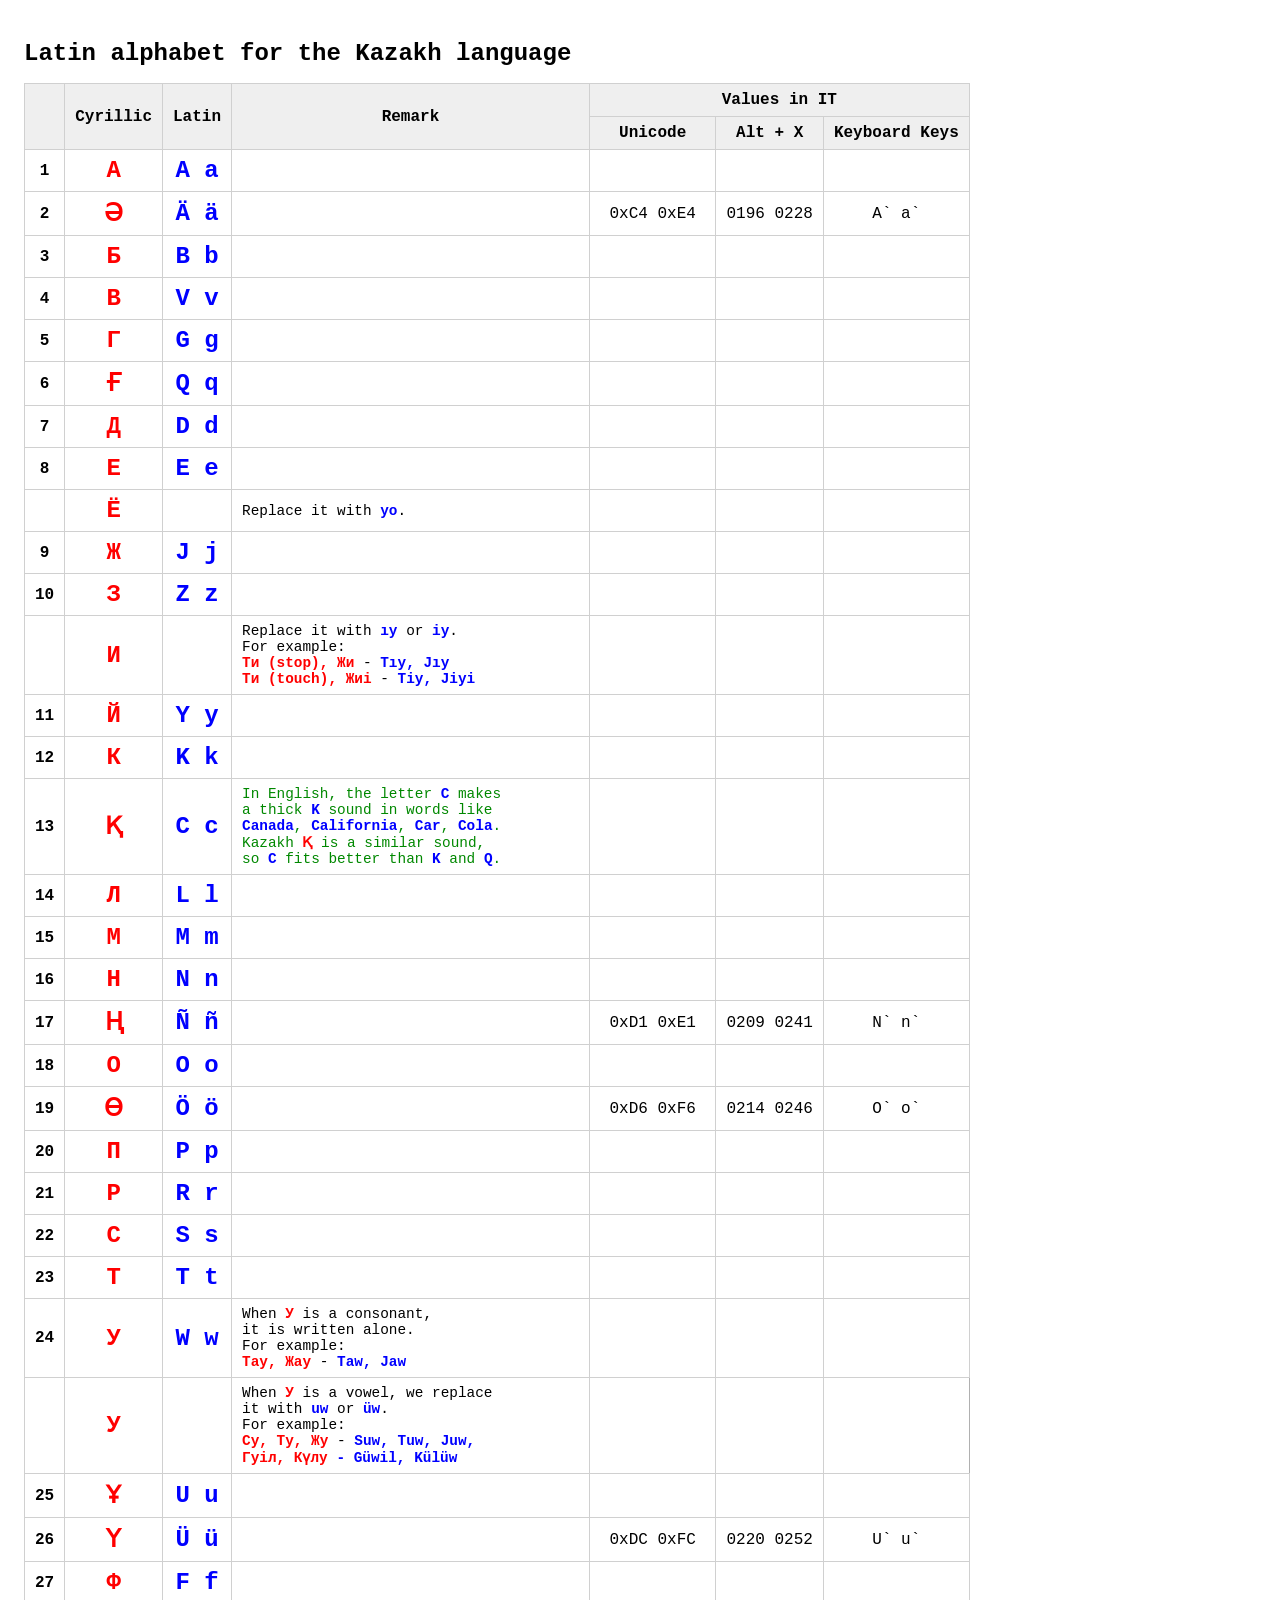
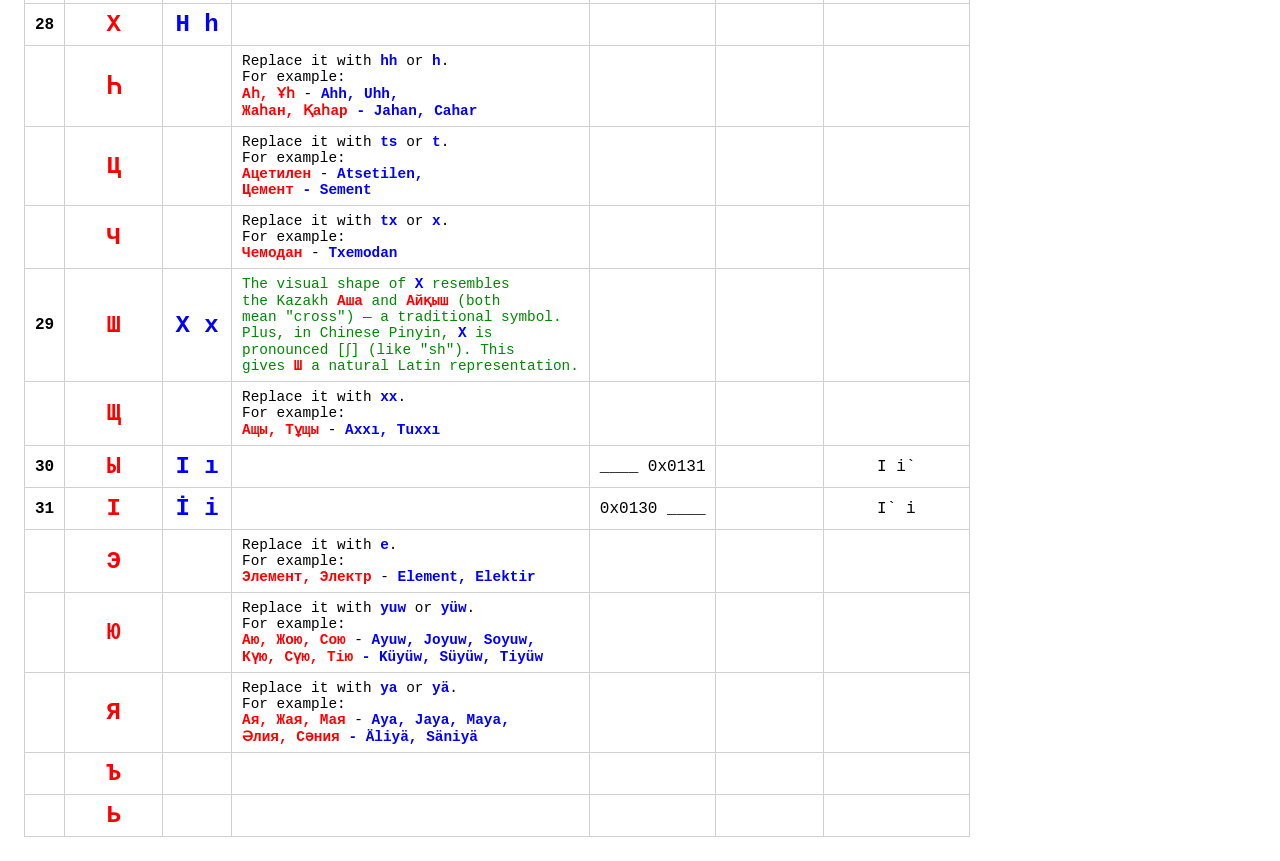
<file: alphabet-en.html>
<!doctype html>
<html>
<head>
    <meta http-equiv="Content-Type" content="text/html; charset=utf-8"/>
    <title>Latin alphabet for the Kazakh language</title>
    <style>
        body {
            font-family: "Courier New";
            padding: 1rem;
        }
        h1 {
            font-size: 1.5rem;
        }
        table {
            border-collapse: collapse;
            border: solid 1px #b0b0b0;
        }
        th,
        td {
            border: solid 1px #d0d0d0;
            text-align: center;
            vertical-align: middle;
            padding: 7px 10px;
        }
        th {
            background-color: #efefef;
            font-size: 1rem;
        }
        .number {
            font-weight: bold;
        }
        .cyryl {
            color: #f00;
            font-weight: bold;
            font-size: 1.5rem;
        }
        .latin {
            color: #00f;
            font-size: 1.5rem;
            font-weight: bold;
        }
        .remark {
            font-size: 0.9rem;
            text-align: left;
        }
        .comment {
            color: #080;
        }
        .word-cyr {
            color: #f00;
            font-weight: bold;
        }
        .word-lat {
            color: #00f;
            font-weight: bold;
        }
    </style>
</head>
<body>
    <h1>Latin alphabet for the Kazakh language</h1>
    <table>
        <thead>
            <tr>
                <th rowspan="2"></th>
                <th rowspan="2">Cyrillic</th>
                <th rowspan="2">Latin</th>
                <th rowspan="2">Remark</th>
                <th colspan="3">Values in IT</th>
            </tr>
            <tr>
                <th>Unicode</th>
                <th>Alt + X</th>
                <th>Keyboard Keys</th>
            </tr>
        </thead>
        <tbody>
            <tr>
                <td class="number">1</td>
                <td class="cyryl">A</td>
                <td class="latin"> A a </td>
                <td class="remark"></td>
                <td></td>
                <td></td>
                <td></td>
            </tr>
            <tr>
                <td class="number">2</td>
                <td class="cyryl">Ә</td>
                <td class="latin">Ä ä</td>
                <td class="remark"></td>
                <td>0xC4 0xE4</td>
                <td>0196 0228</td>
                <td>A` a`</td>
            </tr>
            <tr>
                <td class="number">3</td>
                <td class="cyryl">Б</td>
                <td class="latin">B b</td>
                <td class="remark"></td>
                <td></td>
                <td></td>
                <td></td>
            </tr>
            <tr>
                <td class="number">4</td>
                <td class="cyryl">В</td>
                <td class="latin">V v</td>
                <td class="remark"></td>
                <td></td>
                <td></td>
                <td></td>
            </tr>
            <tr>
                <td class="number">5</td>
                <td class="cyryl">Г</td>
                <td class="latin">G g</td>
                <td class="remark"></td>
                <td></td>
                <td></td>
                <td></td>
            </tr>
            <tr>
                <td class="number">6</td>
                <td class="cyryl">Ғ</td>
                <td class="latin">Q q</td>
                <td class="remark"></td>
                <td></td>
                <td></td>
                <td></td>
            </tr>
            <tr>
                <td class="number">7</td>
                <td class="cyryl">Д</td>
                <td class="latin">D d</td>
                <td class="remark"></td>
                <td></td>
                <td></td>
                <td></td>
            </tr>
            <tr>
                <td class="number">8</td>
                <td class="cyryl">Е</td>
                <td class="latin">E e</td>
                <td class="remark"></td>
                <td></td>
                <td></td>
                <td></td>
            </tr>
            <tr>
                <td class="number"></td>
                <td class="cyryl">Ё</td>
                <td class="cyryl"></td>
                <td class="remark">
                    Replace it with <span class="word-lat">yo</span>.
                </td>
                <td></td>
                <td></td>
                <td></td>
            </tr>
            <tr>
                <td class="number">9</td>
                <td class="cyryl">Ж</td>
                <td class="latin">J j</td>
                <td class="remark"></td>
                <td></td>
                <td></td>
                <td></td>
            </tr>
            <tr>
                <td class="number">10</td>
                <td class="cyryl">З</td>
                <td class="latin">Z z</td>
                <td class="remark"></td>
                <td></td>
                <td></td>
                <td></td>
            </tr>
            <tr>
                <td class="number"></td>
                <td class="cyryl">И</td>
                <td class="cyryl"></td>
                <td class="remark">
                    Replace it with <span class="word-lat">ıy</span> or <span class="word-lat">iy</span>.<br>
                    For example:<br>
                    <span class="word-cyr">Ти (stop), Жи</span> - <span class="word-lat">Tıy, Jıy</span><br>
                    <span class="word-cyr">Ти (touch), Жиі</span> - <span class="word-lat">Tiy, Jiyi</span>
                </td>
                <td></td>
                <td></td>
                <td></td>
            </tr>
            <tr>
                <td class="number">11</td>
                <td class="cyryl">Й</td>
                <td class="latin">Y y</td>
                <td class="remark"></td>
                <td></td>
                <td></td>
                <td></td>
            </tr>
            <tr>
                <td class="number">12</td>
                <td class="cyryl">К</td>
                <td class="latin">K k</td>
                <td class="remark"></td>
                <td></td>
                <td></td>
                <td></td>
            </tr>
            <tr>
                <td class="number">13</td>
                <td class="cyryl">Қ</td>
                <td class="latin">C c</td>
                <td class="remark comment">
                    In English, the letter <span class="word-lat">C</span> makes<br>
                    a thick <span class="word-lat">K</span> sound in words like<br>
                    <span class="word-lat">Canada</span>, <span class="word-lat">California</span>, <span class="word-lat">Car</span>, <span class="word-lat">Cola</span>.<br>
                    Kazakh <span class="word-cyr">Қ</span> is a similar sound,<br>
                    so <span class="word-lat">C</span> fits better than <span class="word-lat">K</span> and <span class="word-lat">Q</span>.
                </td>
                <td></td>
                <td></td>
                <td></td>
            </tr>
            <tr>
                <td class="number">14</td>
                <td class="cyryl">Л</td>
                <td class="latin">L l</td>
                <td class="remark"></td>
                <td></td>
                <td></td>
                <td></td>
            </tr>
            <tr>
                <td class="number">15</td>
                <td class="cyryl">М</td>
                <td class="latin">M m</td>
                <td class="remark"></td>
                <td></td>
                <td></td>
                <td></td>
            </tr>
            <tr>
                <td class="number">16</td>
                <td class="cyryl">Н</td>
                <td class="latin">N n</td>
                <td class="remark"></td>
                <td></td>
                <td></td>
                <td></td>
            </tr>
            <tr>
                <td class="number">17</td>
                <td class="cyryl">Ң</td>
                <td class="latin">Ñ ñ </td>
                <td class="remark"></td>
                <td>0xD1 0xE1</td>
                <td>0209 0241</td>
                <td>N` n`</td>
            </tr>
            <tr>
                <td class="number">18</td>
                <td class="cyryl">О</td>
                <td class="latin">O o</td>
                <td class="remark"></td>
                <td></td>
                <td></td>
                <td></td>
            </tr>
            <tr>
                <td class="number">19</td>
                <td class="cyryl">Ө</td>
                <td class="latin">Ö ö  </td>
                <td class="remark"></td>
                <td>0xD6 0xF6</td>
                <td>0214 0246</td>
                <td>O` o`</td>
            </tr>
            <tr>
                <td class="number">20</td>
                <td class="cyryl">П</td>
                <td class="latin">P p</td>
                <td class="remark"></td>
                <td></td>
                <td></td>
                <td></td>
            </tr>
            <tr>
                <td class="number">21</td>
                <td class="cyryl">Р</td>
                <td class="latin">R r</td>
                <td class="remark"></td>
                <td></td>
                <td></td>
                <td></td>
            </tr>
            <tr>
                <td class="number">22</td>
                <td class="cyryl">С</td>
                <td class="latin">S s</td>
                <td class="remark"></td>
                <td></td>
                <td></td>
                <td></td>
            </tr>
            <tr>
                <td class="number">23</td>
                <td class="cyryl">Т</td>
                <td class="latin">T t</td>
                <td class="remark"></td>
                <td></td>
                <td></td>
                <td></td>
            </tr>
            <tr>
                <td class="number">24</td>
                <td class="cyryl">У</td>
                <td class="latin">W w</td>
                <td class="remark">
                    When <span class="word-cyr">У</span> is a consonant,<br>
                    it is written alone.<br>
                    For example:<br>
                    <span class="word-cyr">Тау, Жау</span> - <span class="word-lat">Taw, Jaw</span>
                </td>
                <td></td>
                <td></td>
                <td></td>
            </tr>
            <tr>
                <td class="number"></td>
                <td class="cyryl">У</td>
                <td class="cyryl"></td>
                <td class="remark">
                    When <span class="word-cyr">У</span> is a vowel, we replace<br>
                    it with <span class="word-lat">uw</span> or <span class="word-lat">üw</span>.<br>
                    For example:<br>
                    <span class="word-cyr">Су, Ту, Жу</span> - <span class="word-lat">Suw, Tuw, Juw<span>,<br>
                    <span class="word-cyr">Гуіл, Күлу</span> - <span class="word-lat">Güwil, Külüw<span>
                </td>
                <td></td>
                <td></td>
            </tr>
            <tr>
                <td class="number">25</td>
                <td class="cyryl">Ұ</td>
                <td class="latin">U u</td>
                <td class="remark"></td>
                <td></td>
                <td></td>
                <td></td>
            </tr>
            <tr>
                <td class="number">26</td>
                <td class="cyryl">Ү</td>
                <td class="latin">Ü ü  </td>
                <td class="remark"></td>
                <td>0xDC 0xFC</td>
                <td>0220 0252</td>
                <td>U` u`</td>
            </tr>
            <tr>
                <td class="number">27</td>
                <td class="cyryl">Ф</td>
                <td class="latin">F f</td>
                <td class="remark"></td>
                <td></td>
                <td></td>
                <td></td>
            </tr>
            <tr>
                <td class="number">28</td>
                <td class="cyryl">Х</td>
                <td class="latin">H h</td>
                <td class="remark"></td>
                <td></td>
                <td></td>
                <td></td>
            </tr>
            <tr>
                <td class="number"></td>
                <td class="cyryl">Һ</td>
                <td class="cyryl"></td>
                <td class="remark">
                    Replace it with <span class="word-lat">hh</span> or <span class="word-lat">h</span>.<br>
                    For example:<br>
                    <span class="word-cyr">Аһ, Ұһ</span> - <span class="word-lat">Ahh, Uhh<span>,<br>
                    <span class="word-cyr">Жаһан, Қаһар</span> - <span class="word-lat">Jahan, Cahar<span>
                </td>
                <td></td>
                <td></td>
                <td></td>
            </tr>
            <tr>
                <td class="number"></td>
                <td class="cyryl">Ц</td>
                <td class="cyryl"></td>
                <td class="remark">
                    Replace it with <span class="word-lat">ts</span> or <span class="word-lat">t</span>.<br>
                    For example:<br>
                    <span class="word-cyr">Ацетилен</span> - <span class="word-lat">Atsetilen<span>,<br>
                    <span class="word-cyr">Цемент</span> - <span class="word-lat">Sement<span>
                </td>
                <td></td>
                <td></td>
                <td></td>
            </tr>
            <tr>
                <td class="number"></td>
                <td class="cyryl">Ч</td>
                <td class="cyryl"></td>
                <td class="remark">
                    Replace it with <span class="word-lat">tx</span> or <span class="word-lat">x</span>.<br>
                    For example:<br>
                    <span class="word-cyr">Чемодан</span> - <span class="word-lat">Txemodan<span>
                </td>
                <td></td>
                <td></td>
                <td></td>
            </tr>
            <tr>
                <td class="number">29</td>
                <td class="cyryl">Ш</td>
                <td class="latin">X x</td>
                <td class="remark comment">
                    The visual shape of <span class="word-lat">X</span> resembles<br>
                    the Kazakh <span class="word-cyr">Аша</span> and <span class="word-cyr">Айқыш</span> (both<br>
                    mean "cross") — a traditional symbol.<br>
                    Plus, in Chinese Pinyin, <span class="word-lat">X</span> is<br>
                    pronounced [ʃ] (like "sh"). This<br>
                    gives <span class="word-cyr">Ш</span> a natural Latin representation. 
                <td></td>
                <td></td>
                <td></td>
            </tr>
            <tr>
                <td class="number"></td>
                <td class="cyryl">Щ</td>
                <td class="cyryl"></td>
                <td class="remark">
                    Replace it with <span class="word-lat">xx</span>.<br>
                    For example:<br>
                    <span class="word-cyr">Ащы, Тұщы</span> - <span class="word-lat">Axxı, Tuxxı<span>
                </td>
                <td></td>
                <td></td>
                <td></td>
            </tr>
            <tr>
                <td class="number">30</td>
                <td class="cyryl">Ы</td>
                <td class="latin">I ı</td>
                <td class="remark"></td>
                <td>____ 0x0131</td>
                <td></td>
                <td>I i`</td>
            </tr>
            <tr>
                <td class="number">31</td>
                <td class="cyryl">І</td>
                <td class="latin">İ i</td>
                <td class="remark"></td>
                <td>0x0130 ____</td>
                <td></td>
                <td>I` i</td>
            </tr>
            <tr>
                <td class="number"></td>
                <td class="cyryl">Э</td>
                <td class="latin"></td>
                <td class="remark">
                    Replace it with <span class="word-lat">e</span>.<br>
                    For example:<br>
                    <span class="word-cyr">Элемент, Электр</span> - <span class="word-lat">Element, Elektir<span>
                </td>
                <td></td>
                <td></td>
                <td></td>
            </tr>
            <tr>
                <td class="number"></td>
                <td class="cyryl">Ю</td>
                <td class="cyryl"></td>
                <td class="remark">
                    Replace it with <span class="word-lat">yuw</span> or <span class="word-lat">yüw</span>.<br>
                    For example:<br>
                    <span class="word-cyr">Аю, Жою, Сою</span> - <span class="word-lat">Ayuw, Joyuw, Soyuw<span>,<br>
                    <span class="word-cyr">Күю, Сүю, Тію</span> - <span class="word-lat">Küyüw, Süyüw, Tiyüw<span>
                </td>
                <td></td>
                <td></td>
                <td></td>
            </tr>
            <tr>
                <td class="number"></td>
                <td class="cyryl">Я</td>
                <td class="cyryl"></td>
                <td class="remark">
                    Replace it with <span class="word-lat">ya</span> or <span class="word-lat">yä</span>.<br>
                    For example:<br>
                    <span class="word-cyr">Ая, Жая, Мая</span> - <span class="word-lat">Aya, Jaya, Maya<span>,<br>
                    <span class="word-cyr">Әлия, Сәния</span> - <span class="word-lat">Äliyä, Säniyä<span>
                </td>
                <td></td>
                <td></td>
                <td></td>
            </tr>
            <tr>
                <td class="number"></td>
                <td class="cyryl">Ъ</td>
                <td class="cyryl"></td>
                <td></td>
                <td></td>
                <td></td>
                <td></td>
            </tr>
            <tr>
                <td class="number"></td>
                <td class="cyryl">Ь</td>
                <td class="cyryl"></td>
                <td></td>
                <td></td>
                <td></td>
                <td></td>
            </tr>
        </tbody>
    </table>
</body>
</html>
</file>
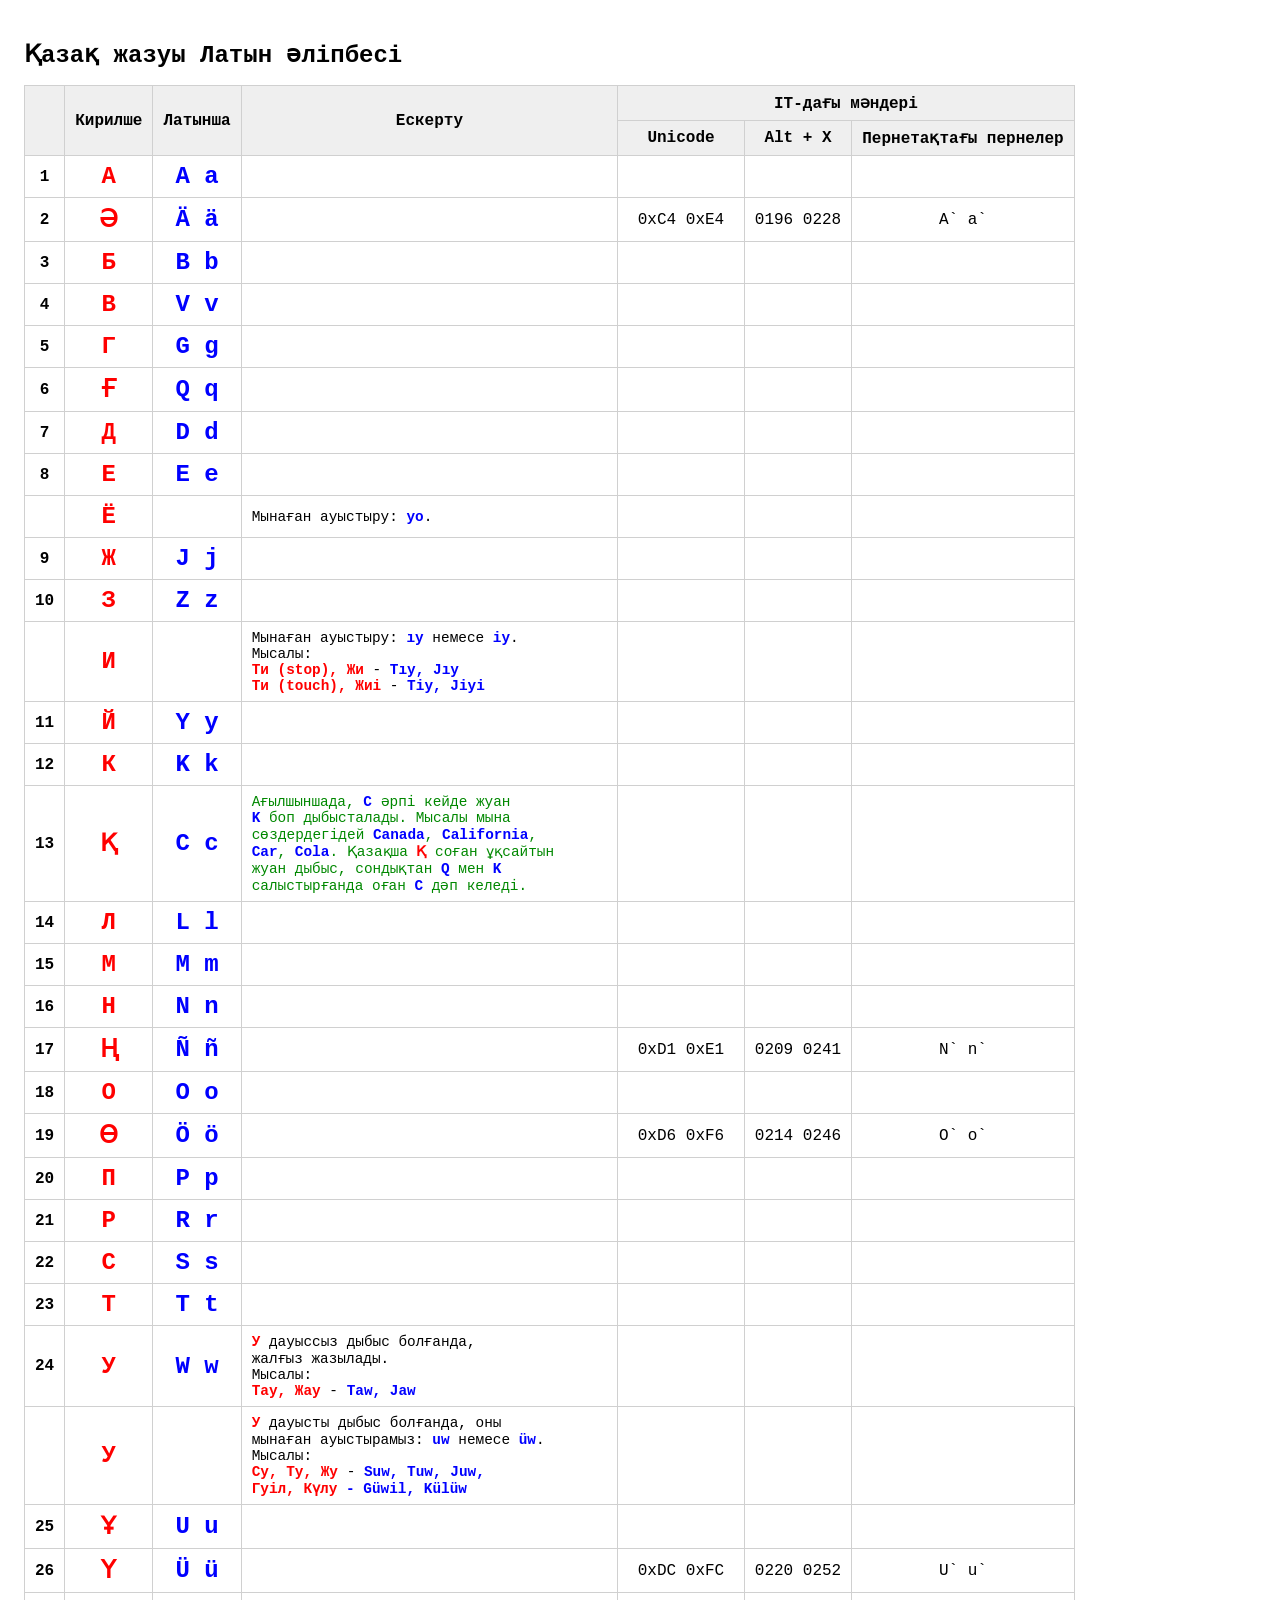
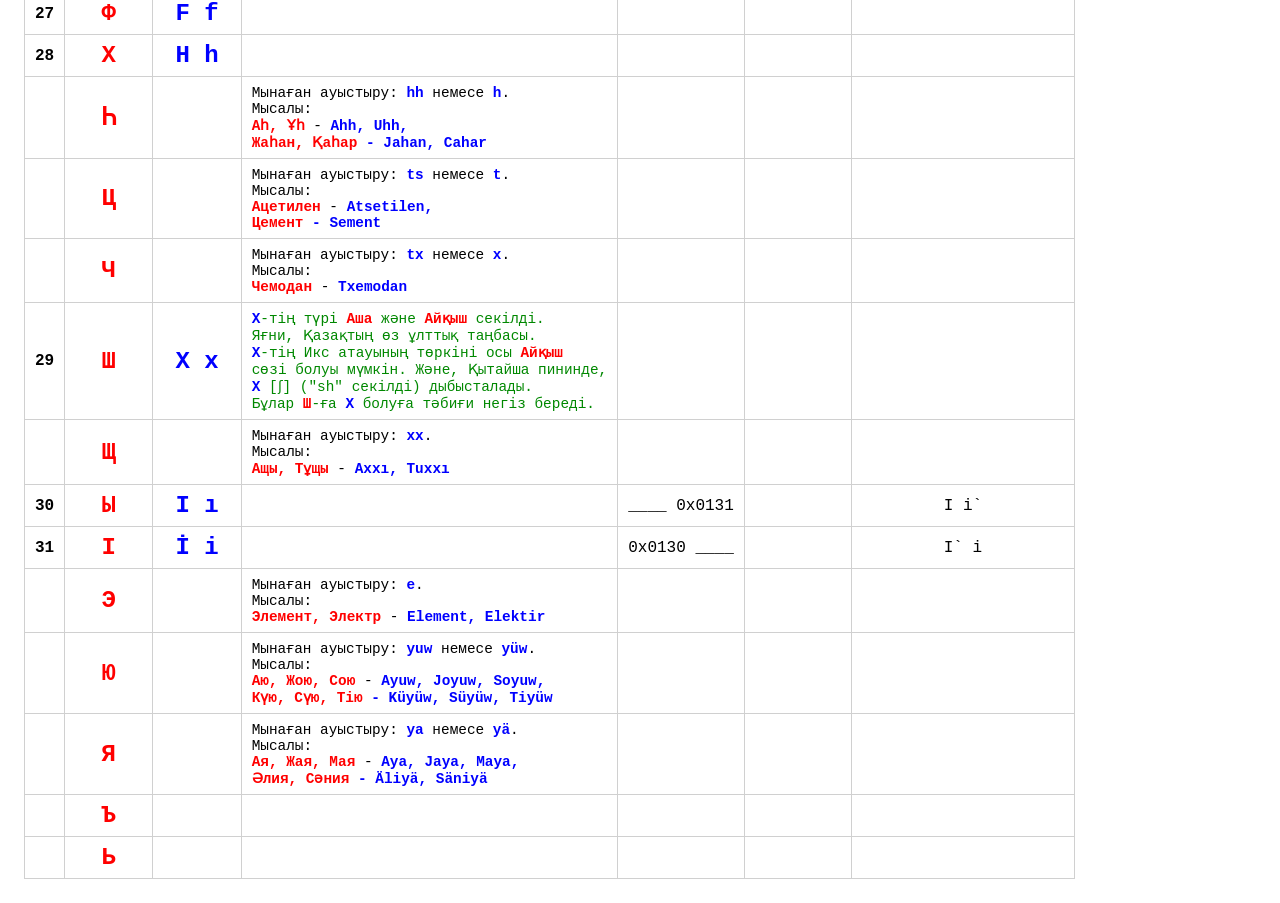
<file: alphabet-kz.html>
<!doctype html>
<html>
<head>
    <meta http-equiv="Content-Type" content="text/html; charset=utf-8"/>
    <title>Қазақ жазуы Латын әліпбесі</title>
    <style>
        body {
            font-family: "Courier New";
            padding: 1rem;
        }
        h1 {
            font-size: 1.5rem;
        }
        table {
            border-collapse: collapse;
            border: solid 1px #b0b0b0;
        }
        th,
        td {
            border: solid 1px #d0d0d0;
            text-align: center;
            vertical-align: middle;
            padding: 7px 10px;
        }
        th {
            background-color: #efefef;
            font-size: 1rem;
        }
        .number {
            font-weight: bold;
        }
        .cyryl {
            color: #f00;
            font-weight: bold;
            font-size: 1.5rem;
        }
        .latin {
            color: #00f;
            font-size: 1.5rem;
            font-weight: bold;
        }
        .remark {
            font-size: 0.9rem;
            text-align: left;
        }
        .comment {
            color: #080;
        }
        .word-cyr {
            color: #f00;
            font-weight: bold;
        }
        .word-lat {
            color: #00f;
            font-weight: bold;
        }
    </style>
</head>
<body>
    <h1>Қазақ жазуы Латын әліпбесі</h1>
    <table>
        <thead>
            <tr>
                <th rowspan="2"></th>
                <th rowspan="2">Кирилше</th>
                <th rowspan="2">Латынша</th>
                <th rowspan="2">Ескерту</th>
                <th colspan="3">IT-дағы мәндері</th>
            </tr>
            <tr>
                <th>Unicode</th>
                <th>Alt + X</th>
                <th>Пернетақтағы пернелер</th>
            </tr>
        </thead>
        <tbody>
            <tr>
                <td class="number">1</td>
                <td class="cyryl">A</td>
                <td class="latin"> A a </td>
                <td class="remark"></td>
                <td></td>
                <td></td>
                <td></td>
            </tr>
            <tr>
                <td class="number">2</td>
                <td class="cyryl">Ә</td>
                <td class="latin">Ä ä</td>
                <td class="remark"></td>
                <td>0xC4 0xE4</td>
                <td>0196 0228</td>
                <td>A` a`</td>
            </tr>
            <tr>
                <td class="number">3</td>
                <td class="cyryl">Б</td>
                <td class="latin">B b</td>
                <td class="remark"></td>
                <td></td>
                <td></td>
                <td></td>
            </tr>
            <tr>
                <td class="number">4</td>
                <td class="cyryl">В</td>
                <td class="latin">V v</td>
                <td class="remark"></td>
                <td></td>
                <td></td>
                <td></td>
            </tr>
            <tr>
                <td class="number">5</td>
                <td class="cyryl">Г</td>
                <td class="latin">G g</td>
                <td class="remark"></td>
                <td></td>
                <td></td>
                <td></td>
            </tr>
            <tr>
                <td class="number">6</td>
                <td class="cyryl">Ғ</td>
                <td class="latin">Q q</td>
                <td class="remark"></td>
                <td></td>
                <td></td>
                <td></td>
            </tr>
            <tr>
                <td class="number">7</td>
                <td class="cyryl">Д</td>
                <td class="latin">D d</td>
                <td class="remark"></td>
                <td></td>
                <td></td>
                <td></td>
            </tr>
            <tr>
                <td class="number">8</td>
                <td class="cyryl">Е</td>
                <td class="latin">E e</td>
                <td class="remark"></td>
                <td></td>
                <td></td>
                <td></td>
            </tr>
            <tr>
                <td class="number"></td>
                <td class="cyryl">Ё</td>
                <td class="cyryl"></td>
                <td class="remark">
                    Мынаған ауыстыру: <span class="word-lat">yo</span>.
                </td>
                <td></td>
                <td></td>
                <td></td>
            </tr>
            <tr>
                <td class="number">9</td>
                <td class="cyryl">Ж</td>
                <td class="latin">J j</td>
                <td class="remark"></td>
                <td></td>
                <td></td>
                <td></td>
            </tr>
            <tr>
                <td class="number">10</td>
                <td class="cyryl">З</td>
                <td class="latin">Z z</td>
                <td class="remark"></td>
                <td></td>
                <td></td>
                <td></td>
            </tr>
            <tr>
                <td class="number"></td>
                <td class="cyryl">И</td>
                <td class="cyryl"></td>
                <td class="remark">
                    Мынаған ауыстыру: <span class="word-lat">ıy</span> немесе <span class="word-lat">iy</span>.<br>
                    Мысалы:<br>
                    <span class="word-cyr">Ти (stop), Жи</span> - <span class="word-lat">Tıy, Jıy</span><br>
                    <span class="word-cyr">Ти (touch), Жиі</span> - <span class="word-lat">Tiy, Jiyi</span>
                </td>
                <td></td>
                <td></td>
                <td></td>
            </tr>
            <tr>
                <td class="number">11</td>
                <td class="cyryl">Й</td>
                <td class="latin">Y y</td>
                <td class="remark"></td>
                <td></td>
                <td></td>
                <td></td>
            </tr>
            <tr>
                <td class="number">12</td>
                <td class="cyryl">К</td>
                <td class="latin">K k</td>
                <td class="remark"></td>
                <td></td>
                <td></td>
                <td></td>
            </tr>
            <tr>
                <td class="number">13</td>
                <td class="cyryl">Қ</td>
                <td class="latin">C c</td>
                <td class="remark comment">
                    Ағылшыншада, <span class="word-lat">C</span> әрпі кейде жуан<br>
                    <span class="word-lat">K</span> боп дыбысталады. Мысалы мына<br>
                    сөздердегідей <span class="word-lat">Canada</span>, <span class="word-lat">California</span>,<br>
                    <span class="word-lat">Car</span>, <span class="word-lat">Cola</span>. Қазақша <span class="word-cyr">Қ</span> соған ұқсайтын<br>
                    жуан дыбыс, сондықтан <span class="word-lat">Q</span> мен <span class="word-lat">K</span><br>
                    салыстырғанда оған <span class="word-lat">C</span> дәп келеді.
                </td>
                <td></td>
                <td></td>
                <td></td>
            </tr>
            <tr>
                <td class="number">14</td>
                <td class="cyryl">Л</td>
                <td class="latin">L l</td>
                <td class="remark"></td>
                <td></td>
                <td></td>
                <td></td>
            </tr>
            <tr>
                <td class="number">15</td>
                <td class="cyryl">М</td>
                <td class="latin">M m</td>
                <td class="remark"></td>
                <td></td>
                <td></td>
                <td></td>
            </tr>
            <tr>
                <td class="number">16</td>
                <td class="cyryl">Н</td>
                <td class="latin">N n</td>
                <td class="remark"></td>
                <td></td>
                <td></td>
                <td></td>
            </tr>
            <tr>
                <td class="number">17</td>
                <td class="cyryl">Ң</td>
                <td class="latin">Ñ ñ </td>
                <td class="remark"></td>
                <td>0xD1 0xE1</td>
                <td>0209 0241</td>
                <td>N` n`</td>
            </tr>
            <tr>
                <td class="number">18</td>
                <td class="cyryl">О</td>
                <td class="latin">O o</td>
                <td class="remark"></td>
                <td></td>
                <td></td>
                <td></td>
            </tr>
            <tr>
                <td class="number">19</td>
                <td class="cyryl">Ө</td>
                <td class="latin">Ö ö  </td>
                <td class="remark"></td>
                <td>0xD6 0xF6</td>
                <td>0214 0246</td>
                <td>O` o`</td>
            </tr>
            <tr>
                <td class="number">20</td>
                <td class="cyryl">П</td>
                <td class="latin">P p</td>
                <td class="remark"></td>
                <td></td>
                <td></td>
                <td></td>
            </tr>
            <tr>
                <td class="number">21</td>
                <td class="cyryl">Р</td>
                <td class="latin">R r</td>
                <td class="remark"></td>
                <td></td>
                <td></td>
                <td></td>
            </tr>
            <tr>
                <td class="number">22</td>
                <td class="cyryl">С</td>
                <td class="latin">S s</td>
                <td class="remark"></td>
                <td></td>
                <td></td>
                <td></td>
            </tr>
            <tr>
                <td class="number">23</td>
                <td class="cyryl">Т</td>
                <td class="latin">T t</td>
                <td class="remark"></td>
                <td></td>
                <td></td>
                <td></td>
            </tr>
            <tr>
                <td class="number">24</td>
                <td class="cyryl">У</td>
                <td class="latin">W w</td>
                <td class="remark">
                    <span class="word-cyr">У</span> дауыссыз дыбыс болғанда,<br>
                    жалғыз жазылады.<br>
                    Мысалы:<br>
                    <span class="word-cyr">Тау, Жау</span> - <span class="word-lat">Taw, Jaw</span>
                </td>
                <td></td>
                <td></td>
                <td></td>
            </tr>
            <tr>
                <td class="number"></td>
                <td class="cyryl">У</td>
                <td class="cyryl"></td>
                <td class="remark">
                    <span class="word-cyr">У</span> дауысты дыбыс болғанда, оны<br>
                    мынаған ауыстырамыз: <span class="word-lat">uw</span> немесе <span class="word-lat">üw</span>.<br>
                    Мысалы:<br>
                    <span class="word-cyr">Су, Ту, Жу</span> - <span class="word-lat">Suw, Tuw, Juw<span>,<br>
                    <span class="word-cyr">Гуіл, Күлу</span> - <span class="word-lat">Güwil, Külüw<span>
                </td>
                <td></td>
                <td></td>
            </tr>
            <tr>
                <td class="number">25</td>
                <td class="cyryl">Ұ</td>
                <td class="latin">U u</td>
                <td class="remark"></td>
                <td></td>
                <td></td>
                <td></td>
            </tr>
            <tr>
                <td class="number">26</td>
                <td class="cyryl">Ү</td>
                <td class="latin">Ü ü  </td>
                <td class="remark"></td>
                <td>0xDC 0xFC</td>
                <td>0220 0252</td>
                <td>U` u`</td>
            </tr>
            <tr>
                <td class="number">27</td>
                <td class="cyryl">Ф</td>
                <td class="latin">F f</td>
                <td class="remark"></td>
                <td></td>
                <td></td>
                <td></td>
            </tr>
            <tr>
                <td class="number">28</td>
                <td class="cyryl">Х</td>
                <td class="latin">H h</td>
                <td class="remark"></td>
                <td></td>
                <td></td>
                <td></td>
            </tr>
            <tr>
                <td class="number"></td>
                <td class="cyryl">Һ</td>
                <td class="cyryl"></td>
                <td class="remark">
                    Мынаған ауыстыру: <span class="word-lat">hh</span> немесе <span class="word-lat">h</span>.<br>
                    Мысалы:<br>
                    <span class="word-cyr">Аһ, Ұһ</span> - <span class="word-lat">Ahh, Uhh<span>,<br>
                    <span class="word-cyr">Жаһан, Қаһар</span> - <span class="word-lat">Jahan, Cahar<span>
                </td>
                <td></td>
                <td></td>
                <td></td>
            </tr>
            <tr>
                <td class="number"></td>
                <td class="cyryl">Ц</td>
                <td class="cyryl"></td>
                <td class="remark">
                    Мынаған ауыстыру: <span class="word-lat">ts</span> немесе <span class="word-lat">t</span>.<br>
                    Мысалы:<br>
                    <span class="word-cyr">Ацетилен</span> - <span class="word-lat">Atsetilen<span>,<br>
                    <span class="word-cyr">Цемент</span> - <span class="word-lat">Sement<span>
                </td>
                <td></td>
                <td></td>
                <td></td>
            </tr>
            <tr>
                <td class="number"></td>
                <td class="cyryl">Ч</td>
                <td class="cyryl"></td>
                <td class="remark">
                    Мынаған ауыстыру: <span class="word-lat">tx</span> немесе <span class="word-lat">x</span>.<br>
                    Мысалы:<br>
                    <span class="word-cyr">Чемодан</span> - <span class="word-lat">Txemodan<span>
                </td>
                <td></td>
                <td></td>
                <td></td>
            </tr>
            <tr>
                <td class="number">29</td>
                <td class="cyryl">Ш</td>
                <td class="latin">X x</td>
                <td class="remark comment">
                    <span class="word-lat">X</span>-тің түрі <span class="word-cyr">Аша</span> және <span class="word-cyr">Айқыш</span>
                    секілді.<br>Яғни, Қазақтың өз ұлттық таңбасы.<br>
                    <span class="word-lat">X</span>-тің Икс атауының төркіні осы <span class="word-cyr">Айқыш</span><br>
                    сөзі болуы мүмкін. Және, Қытайша пининде,<br>
                    <span class="word-lat">X</span> [ʃ] ("sh" секілді) дыбысталады.<br>
                    Бұлар <span class="word-cyr">Ш</span>-ға <span class="word-lat">X</span> болуға тәбиғи негіз береді.
                </td>
                <td></td>
                <td></td>
                <td></td>
            </tr>
            <tr>
                <td class="number"></td>
                <td class="cyryl">Щ</td>
                <td class="cyryl"></td>
                <td class="remark">
                    Мынаған ауыстыру: <span class="word-lat">xx</span>.<br>
                    Мысалы:<br>
                    <span class="word-cyr">Ащы, Тұщы</span> - <span class="word-lat">Axxı, Tuxxı<span>
                </td>
                <td></td>
                <td></td>
                <td></td>
            </tr>
            <tr>
                <td class="number">30</td>
                <td class="cyryl">Ы</td>
                <td class="latin">I ı</td>
                <td class="remark"></td>
                <td>____ 0x0131</td>
                <td></td>
                <td>I i`</td>
            </tr>
            <tr>
                <td class="number">31</td>
                <td class="cyryl">І</td>
                <td class="latin">İ i</td>
                <td class="remark"></td>
                <td>0x0130 ____</td>
                <td></td>
                <td>I` i</td>
            </tr>
            <tr>
                <td class="number"></td>
                <td class="cyryl">Э</td>
                <td class="latin"></td>
                <td class="remark">
                    Мынаған ауыстыру: <span class="word-lat">e</span>.<br>
                    Мысалы:<br>
                    <span class="word-cyr">Элемент, Электр</span> - <span class="word-lat">Element, Elektir<span>
                </td>
                <td></td>
                <td></td>
                <td></td>
            </tr>
            <tr>
                <td class="number"></td>
                <td class="cyryl">Ю</td>
                <td class="cyryl"></td>
                <td class="remark">
                    Мынаған ауыстыру: <span class="word-lat">yuw</span> немесе <span class="word-lat">yüw</span>.<br>
                    Мысалы:<br>
                    <span class="word-cyr">Аю, Жою, Сою</span> - <span class="word-lat">Ayuw, Joyuw, Soyuw<span>,<br>
                    <span class="word-cyr">Күю, Сүю, Тію</span> - <span class="word-lat">Küyüw, Süyüw, Tiyüw<span>
                </td>
                <td></td>
                <td></td>
                <td></td>
            </tr>
            <tr>
                <td class="number"></td>
                <td class="cyryl">Я</td>
                <td class="cyryl"></td>
                <td class="remark">
                    Мынаған ауыстыру: <span class="word-lat">ya</span> немесе <span class="word-lat">yä</span>.<br>
                    Мысалы:<br>
                    <span class="word-cyr">Ая, Жая, Мая</span> - <span class="word-lat">Aya, Jaya, Maya<span>,<br>
                    <span class="word-cyr">Әлия, Сәния</span> - <span class="word-lat">Äliyä, Säniyä<span>
                </td>
                <td></td>
                <td></td>
                <td></td>
            </tr>
            <tr>
                <td class="number"></td>
                <td class="cyryl">Ъ</td>
                <td class="cyryl"></td>
                <td></td>
                <td></td>
                <td></td>
                <td></td>
            </tr>
            <tr>
                <td class="number"></td>
                <td class="cyryl">Ь</td>
                <td class="cyryl"></td>
                <td></td>
                <td></td>
                <td></td>
                <td></td>
            </tr>
        </tbody>
    </table>
</body>
</html>
</file>
